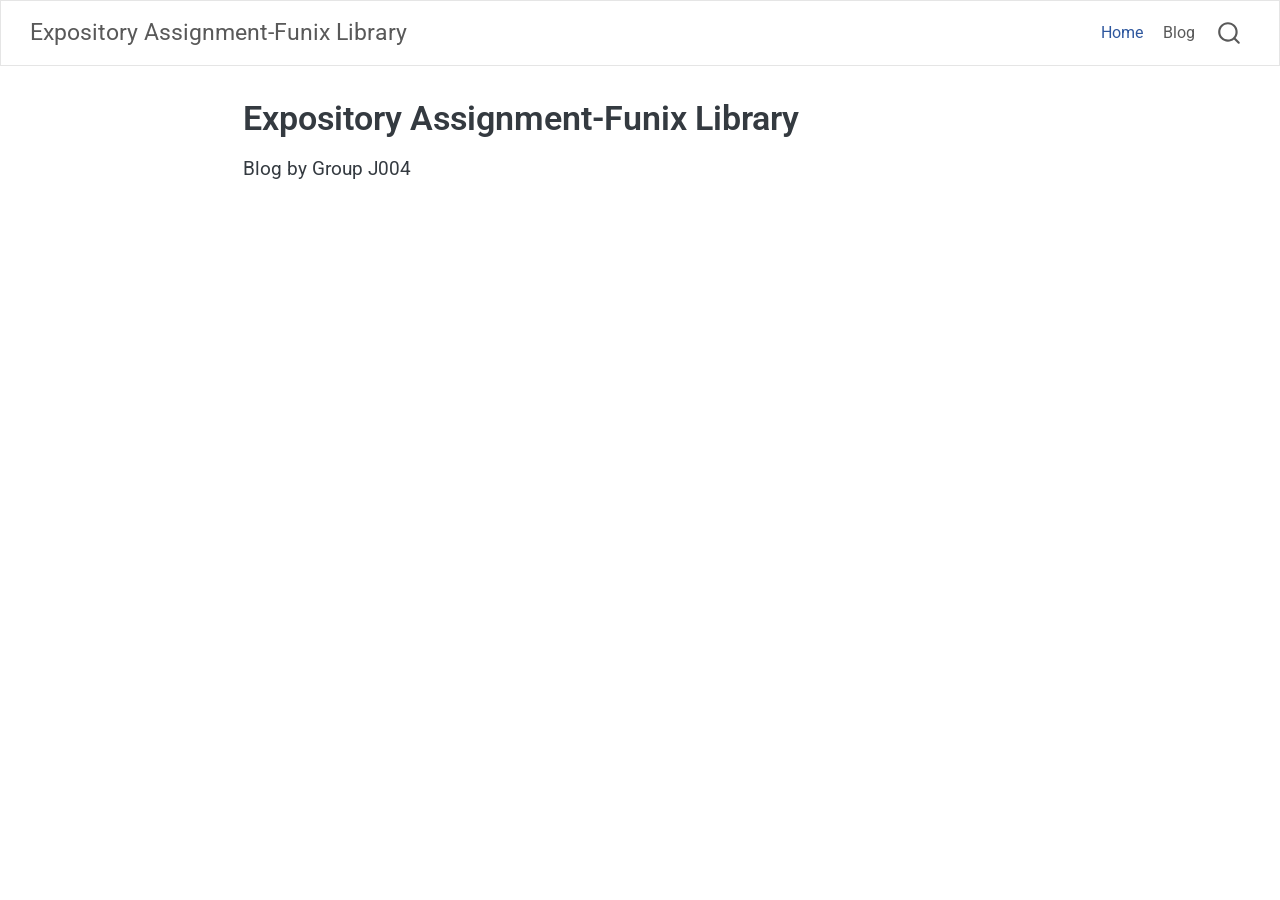
<file: index.html>
<!DOCTYPE html>
<html xmlns="http://www.w3.org/1999/xhtml" lang="en" xml:lang="en"><head>

<meta charset="utf-8">
<meta name="generator" content="quarto-1.6.42">

<meta name="viewport" content="width=device-width, initial-scale=1.0, user-scalable=yes">


<title>Expository Assignment-Funix Library</title>
<style>
code{white-space: pre-wrap;}
span.smallcaps{font-variant: small-caps;}
div.columns{display: flex; gap: min(4vw, 1.5em);}
div.column{flex: auto; overflow-x: auto;}
div.hanging-indent{margin-left: 1.5em; text-indent: -1.5em;}
ul.task-list{list-style: none;}
ul.task-list li input[type="checkbox"] {
  width: 0.8em;
  margin: 0 0.8em 0.2em -1em; /* quarto-specific, see https://github.com/quarto-dev/quarto-cli/issues/4556 */ 
  vertical-align: middle;
}
</style>


<script src="site_libs/quarto-nav/quarto-nav.js"></script>
<script src="site_libs/quarto-nav/headroom.min.js"></script>
<script src="site_libs/clipboard/clipboard.min.js"></script>
<script src="site_libs/quarto-search/autocomplete.umd.js"></script>
<script src="site_libs/quarto-search/fuse.min.js"></script>
<script src="site_libs/quarto-search/quarto-search.js"></script>
<meta name="quarto:offset" content="./">
<script src="site_libs/quarto-html/quarto.js"></script>
<script src="site_libs/quarto-html/popper.min.js"></script>
<script src="site_libs/quarto-html/tippy.umd.min.js"></script>
<script src="site_libs/quarto-html/anchor.min.js"></script>
<link href="site_libs/quarto-html/tippy.css" rel="stylesheet">
<link href="site_libs/quarto-html/quarto-syntax-highlighting-8e00f2f28a1266a720913de837032221.css" rel="stylesheet" id="quarto-text-highlighting-styles">
<script src="site_libs/bootstrap/bootstrap.min.js"></script>
<link href="site_libs/bootstrap/bootstrap-icons.css" rel="stylesheet">
<link href="site_libs/bootstrap/bootstrap-7cfa380d139a4d61a924487b0af32b39.min.css" rel="stylesheet" append-hash="true" id="quarto-bootstrap" data-mode="light">
<script id="quarto-search-options" type="application/json">{
  "location": "navbar",
  "copy-button": false,
  "collapse-after": 3,
  "panel-placement": "end",
  "type": "overlay",
  "limit": 50,
  "keyboard-shortcut": [
    "f",
    "/",
    "s"
  ],
  "show-item-context": false,
  "language": {
    "search-no-results-text": "No results",
    "search-matching-documents-text": "matching documents",
    "search-copy-link-title": "Copy link to search",
    "search-hide-matches-text": "Hide additional matches",
    "search-more-match-text": "more match in this document",
    "search-more-matches-text": "more matches in this document",
    "search-clear-button-title": "Clear",
    "search-text-placeholder": "",
    "search-detached-cancel-button-title": "Cancel",
    "search-submit-button-title": "Submit",
    "search-label": "Search"
  }
}</script>


</head>

<body class="nav-fixed fullcontent">

<div id="quarto-search-results"></div>
  <header id="quarto-header" class="headroom fixed-top">
    <nav class="navbar navbar-expand-lg " data-bs-theme="dark">
      <div class="navbar-container container-fluid">
      <div class="navbar-brand-container mx-auto">
    <a class="navbar-brand" href="./index.html">
    <span class="navbar-title">Expository Assignment-Funix Library</span>
    </a>
  </div>
            <div id="quarto-search" class="" title="Search"></div>
          <button class="navbar-toggler" type="button" data-bs-toggle="collapse" data-bs-target="#navbarCollapse" aria-controls="navbarCollapse" role="menu" aria-expanded="false" aria-label="Toggle navigation" onclick="if (window.quartoToggleHeadroom) { window.quartoToggleHeadroom(); }">
  <span class="navbar-toggler-icon"></span>
</button>
          <div class="collapse navbar-collapse" id="navbarCollapse">
            <ul class="navbar-nav navbar-nav-scroll ms-auto">
  <li class="nav-item">
    <a class="nav-link active" href="./index.html" aria-current="page"> 
<span class="menu-text">Home</span></a>
  </li>  
  <li class="nav-item">
    <a class="nav-link" href="./blog.html"> 
<span class="menu-text">Blog</span></a>
  </li>  
</ul>
          </div> <!-- /navcollapse -->
            <div class="quarto-navbar-tools">
</div>
      </div> <!-- /container-fluid -->
    </nav>
</header>
<!-- content -->
<div id="quarto-content" class="quarto-container page-columns page-rows-contents page-layout-article page-navbar">
<!-- sidebar -->
<!-- margin-sidebar -->
    
<!-- main -->
<main class="content" id="quarto-document-content">

<header id="title-block-header" class="quarto-title-block default">
<div class="quarto-title">
<h1 class="title">Expository Assignment-Funix Library</h1>
</div>



<div class="quarto-title-meta">

    
  
    
  </div>
  


</header>


<p>Blog by Group J004</p>



</main> <!-- /main -->
<script id="quarto-html-after-body" type="application/javascript">
window.document.addEventListener("DOMContentLoaded", function (event) {
  const toggleBodyColorMode = (bsSheetEl) => {
    const mode = bsSheetEl.getAttribute("data-mode");
    const bodyEl = window.document.querySelector("body");
    if (mode === "dark") {
      bodyEl.classList.add("quarto-dark");
      bodyEl.classList.remove("quarto-light");
    } else {
      bodyEl.classList.add("quarto-light");
      bodyEl.classList.remove("quarto-dark");
    }
  }
  const toggleBodyColorPrimary = () => {
    const bsSheetEl = window.document.querySelector("link#quarto-bootstrap");
    if (bsSheetEl) {
      toggleBodyColorMode(bsSheetEl);
    }
  }
  toggleBodyColorPrimary();  
  const icon = "";
  const anchorJS = new window.AnchorJS();
  anchorJS.options = {
    placement: 'right',
    icon: icon
  };
  anchorJS.add('.anchored');
  const isCodeAnnotation = (el) => {
    for (const clz of el.classList) {
      if (clz.startsWith('code-annotation-')) {                     
        return true;
      }
    }
    return false;
  }
  const onCopySuccess = function(e) {
    // button target
    const button = e.trigger;
    // don't keep focus
    button.blur();
    // flash "checked"
    button.classList.add('code-copy-button-checked');
    var currentTitle = button.getAttribute("title");
    button.setAttribute("title", "Copied!");
    let tooltip;
    if (window.bootstrap) {
      button.setAttribute("data-bs-toggle", "tooltip");
      button.setAttribute("data-bs-placement", "left");
      button.setAttribute("data-bs-title", "Copied!");
      tooltip = new bootstrap.Tooltip(button, 
        { trigger: "manual", 
          customClass: "code-copy-button-tooltip",
          offset: [0, -8]});
      tooltip.show();    
    }
    setTimeout(function() {
      if (tooltip) {
        tooltip.hide();
        button.removeAttribute("data-bs-title");
        button.removeAttribute("data-bs-toggle");
        button.removeAttribute("data-bs-placement");
      }
      button.setAttribute("title", currentTitle);
      button.classList.remove('code-copy-button-checked');
    }, 1000);
    // clear code selection
    e.clearSelection();
  }
  const getTextToCopy = function(trigger) {
      const codeEl = trigger.previousElementSibling.cloneNode(true);
      for (const childEl of codeEl.children) {
        if (isCodeAnnotation(childEl)) {
          childEl.remove();
        }
      }
      return codeEl.innerText;
  }
  const clipboard = new window.ClipboardJS('.code-copy-button:not([data-in-quarto-modal])', {
    text: getTextToCopy
  });
  clipboard.on('success', onCopySuccess);
  if (window.document.getElementById('quarto-embedded-source-code-modal')) {
    const clipboardModal = new window.ClipboardJS('.code-copy-button[data-in-quarto-modal]', {
      text: getTextToCopy,
      container: window.document.getElementById('quarto-embedded-source-code-modal')
    });
    clipboardModal.on('success', onCopySuccess);
  }
    var localhostRegex = new RegExp(/^(?:http|https):\/\/localhost\:?[0-9]*\//);
    var mailtoRegex = new RegExp(/^mailto:/);
      var filterRegex = new RegExp("https:\/\/Vansh-Laata\.github\.io\/PSDV_Assignment_4\/");
    var isInternal = (href) => {
        return filterRegex.test(href) || localhostRegex.test(href) || mailtoRegex.test(href);
    }
    // Inspect non-navigation links and adorn them if external
 	var links = window.document.querySelectorAll('a[href]:not(.nav-link):not(.navbar-brand):not(.toc-action):not(.sidebar-link):not(.sidebar-item-toggle):not(.pagination-link):not(.no-external):not([aria-hidden]):not(.dropdown-item):not(.quarto-navigation-tool):not(.about-link)');
    for (var i=0; i<links.length; i++) {
      const link = links[i];
      if (!isInternal(link.href)) {
        // undo the damage that might have been done by quarto-nav.js in the case of
        // links that we want to consider external
        if (link.dataset.originalHref !== undefined) {
          link.href = link.dataset.originalHref;
        }
      }
    }
  function tippyHover(el, contentFn, onTriggerFn, onUntriggerFn) {
    const config = {
      allowHTML: true,
      maxWidth: 500,
      delay: 100,
      arrow: false,
      appendTo: function(el) {
          return el.parentElement;
      },
      interactive: true,
      interactiveBorder: 10,
      theme: 'quarto',
      placement: 'bottom-start',
    };
    if (contentFn) {
      config.content = contentFn;
    }
    if (onTriggerFn) {
      config.onTrigger = onTriggerFn;
    }
    if (onUntriggerFn) {
      config.onUntrigger = onUntriggerFn;
    }
    window.tippy(el, config); 
  }
  const noterefs = window.document.querySelectorAll('a[role="doc-noteref"]');
  for (var i=0; i<noterefs.length; i++) {
    const ref = noterefs[i];
    tippyHover(ref, function() {
      // use id or data attribute instead here
      let href = ref.getAttribute('data-footnote-href') || ref.getAttribute('href');
      try { href = new URL(href).hash; } catch {}
      const id = href.replace(/^#\/?/, "");
      const note = window.document.getElementById(id);
      if (note) {
        return note.innerHTML;
      } else {
        return "";
      }
    });
  }
  const xrefs = window.document.querySelectorAll('a.quarto-xref');
  const processXRef = (id, note) => {
    // Strip column container classes
    const stripColumnClz = (el) => {
      el.classList.remove("page-full", "page-columns");
      if (el.children) {
        for (const child of el.children) {
          stripColumnClz(child);
        }
      }
    }
    stripColumnClz(note)
    if (id === null || id.startsWith('sec-')) {
      // Special case sections, only their first couple elements
      const container = document.createElement("div");
      if (note.children && note.children.length > 2) {
        container.appendChild(note.children[0].cloneNode(true));
        for (let i = 1; i < note.children.length; i++) {
          const child = note.children[i];
          if (child.tagName === "P" && child.innerText === "") {
            continue;
          } else {
            container.appendChild(child.cloneNode(true));
            break;
          }
        }
        if (window.Quarto?.typesetMath) {
          window.Quarto.typesetMath(container);
        }
        return container.innerHTML
      } else {
        if (window.Quarto?.typesetMath) {
          window.Quarto.typesetMath(note);
        }
        return note.innerHTML;
      }
    } else {
      // Remove any anchor links if they are present
      const anchorLink = note.querySelector('a.anchorjs-link');
      if (anchorLink) {
        anchorLink.remove();
      }
      if (window.Quarto?.typesetMath) {
        window.Quarto.typesetMath(note);
      }
      if (note.classList.contains("callout")) {
        return note.outerHTML;
      } else {
        return note.innerHTML;
      }
    }
  }
  for (var i=0; i<xrefs.length; i++) {
    const xref = xrefs[i];
    tippyHover(xref, undefined, function(instance) {
      instance.disable();
      let url = xref.getAttribute('href');
      let hash = undefined; 
      if (url.startsWith('#')) {
        hash = url;
      } else {
        try { hash = new URL(url).hash; } catch {}
      }
      if (hash) {
        const id = hash.replace(/^#\/?/, "");
        const note = window.document.getElementById(id);
        if (note !== null) {
          try {
            const html = processXRef(id, note.cloneNode(true));
            instance.setContent(html);
          } finally {
            instance.enable();
            instance.show();
          }
        } else {
          // See if we can fetch this
          fetch(url.split('#')[0])
          .then(res => res.text())
          .then(html => {
            const parser = new DOMParser();
            const htmlDoc = parser.parseFromString(html, "text/html");
            const note = htmlDoc.getElementById(id);
            if (note !== null) {
              const html = processXRef(id, note);
              instance.setContent(html);
            } 
          }).finally(() => {
            instance.enable();
            instance.show();
          });
        }
      } else {
        // See if we can fetch a full url (with no hash to target)
        // This is a special case and we should probably do some content thinning / targeting
        fetch(url)
        .then(res => res.text())
        .then(html => {
          const parser = new DOMParser();
          const htmlDoc = parser.parseFromString(html, "text/html");
          const note = htmlDoc.querySelector('main.content');
          if (note !== null) {
            // This should only happen for chapter cross references
            // (since there is no id in the URL)
            // remove the first header
            if (note.children.length > 0 && note.children[0].tagName === "HEADER") {
              note.children[0].remove();
            }
            const html = processXRef(null, note);
            instance.setContent(html);
          } 
        }).finally(() => {
          instance.enable();
          instance.show();
        });
      }
    }, function(instance) {
    });
  }
      let selectedAnnoteEl;
      const selectorForAnnotation = ( cell, annotation) => {
        let cellAttr = 'data-code-cell="' + cell + '"';
        let lineAttr = 'data-code-annotation="' +  annotation + '"';
        const selector = 'span[' + cellAttr + '][' + lineAttr + ']';
        return selector;
      }
      const selectCodeLines = (annoteEl) => {
        const doc = window.document;
        const targetCell = annoteEl.getAttribute("data-target-cell");
        const targetAnnotation = annoteEl.getAttribute("data-target-annotation");
        const annoteSpan = window.document.querySelector(selectorForAnnotation(targetCell, targetAnnotation));
        const lines = annoteSpan.getAttribute("data-code-lines").split(",");
        const lineIds = lines.map((line) => {
          return targetCell + "-" + line;
        })
        let top = null;
        let height = null;
        let parent = null;
        if (lineIds.length > 0) {
            //compute the position of the single el (top and bottom and make a div)
            const el = window.document.getElementById(lineIds[0]);
            top = el.offsetTop;
            height = el.offsetHeight;
            parent = el.parentElement.parentElement;
          if (lineIds.length > 1) {
            const lastEl = window.document.getElementById(lineIds[lineIds.length - 1]);
            const bottom = lastEl.offsetTop + lastEl.offsetHeight;
            height = bottom - top;
          }
          if (top !== null && height !== null && parent !== null) {
            // cook up a div (if necessary) and position it 
            let div = window.document.getElementById("code-annotation-line-highlight");
            if (div === null) {
              div = window.document.createElement("div");
              div.setAttribute("id", "code-annotation-line-highlight");
              div.style.position = 'absolute';
              parent.appendChild(div);
            }
            div.style.top = top - 2 + "px";
            div.style.height = height + 4 + "px";
            div.style.left = 0;
            let gutterDiv = window.document.getElementById("code-annotation-line-highlight-gutter");
            if (gutterDiv === null) {
              gutterDiv = window.document.createElement("div");
              gutterDiv.setAttribute("id", "code-annotation-line-highlight-gutter");
              gutterDiv.style.position = 'absolute';
              const codeCell = window.document.getElementById(targetCell);
              const gutter = codeCell.querySelector('.code-annotation-gutter');
              gutter.appendChild(gutterDiv);
            }
            gutterDiv.style.top = top - 2 + "px";
            gutterDiv.style.height = height + 4 + "px";
          }
          selectedAnnoteEl = annoteEl;
        }
      };
      const unselectCodeLines = () => {
        const elementsIds = ["code-annotation-line-highlight", "code-annotation-line-highlight-gutter"];
        elementsIds.forEach((elId) => {
          const div = window.document.getElementById(elId);
          if (div) {
            div.remove();
          }
        });
        selectedAnnoteEl = undefined;
      };
        // Handle positioning of the toggle
    window.addEventListener(
      "resize",
      throttle(() => {
        elRect = undefined;
        if (selectedAnnoteEl) {
          selectCodeLines(selectedAnnoteEl);
        }
      }, 10)
    );
    function throttle(fn, ms) {
    let throttle = false;
    let timer;
      return (...args) => {
        if(!throttle) { // first call gets through
            fn.apply(this, args);
            throttle = true;
        } else { // all the others get throttled
            if(timer) clearTimeout(timer); // cancel #2
            timer = setTimeout(() => {
              fn.apply(this, args);
              timer = throttle = false;
            }, ms);
        }
      };
    }
      // Attach click handler to the DT
      const annoteDls = window.document.querySelectorAll('dt[data-target-cell]');
      for (const annoteDlNode of annoteDls) {
        annoteDlNode.addEventListener('click', (event) => {
          const clickedEl = event.target;
          if (clickedEl !== selectedAnnoteEl) {
            unselectCodeLines();
            const activeEl = window.document.querySelector('dt[data-target-cell].code-annotation-active');
            if (activeEl) {
              activeEl.classList.remove('code-annotation-active');
            }
            selectCodeLines(clickedEl);
            clickedEl.classList.add('code-annotation-active');
          } else {
            // Unselect the line
            unselectCodeLines();
            clickedEl.classList.remove('code-annotation-active');
          }
        });
      }
  const findCites = (el) => {
    const parentEl = el.parentElement;
    if (parentEl) {
      const cites = parentEl.dataset.cites;
      if (cites) {
        return {
          el,
          cites: cites.split(' ')
        };
      } else {
        return findCites(el.parentElement)
      }
    } else {
      return undefined;
    }
  };
  var bibliorefs = window.document.querySelectorAll('a[role="doc-biblioref"]');
  for (var i=0; i<bibliorefs.length; i++) {
    const ref = bibliorefs[i];
    const citeInfo = findCites(ref);
    if (citeInfo) {
      tippyHover(citeInfo.el, function() {
        var popup = window.document.createElement('div');
        citeInfo.cites.forEach(function(cite) {
          var citeDiv = window.document.createElement('div');
          citeDiv.classList.add('hanging-indent');
          citeDiv.classList.add('csl-entry');
          var biblioDiv = window.document.getElementById('ref-' + cite);
          if (biblioDiv) {
            citeDiv.innerHTML = biblioDiv.innerHTML;
          }
          popup.appendChild(citeDiv);
        });
        return popup.innerHTML;
      });
    }
  }
});
</script>
</div> <!-- /content -->




</body></html>
</file>
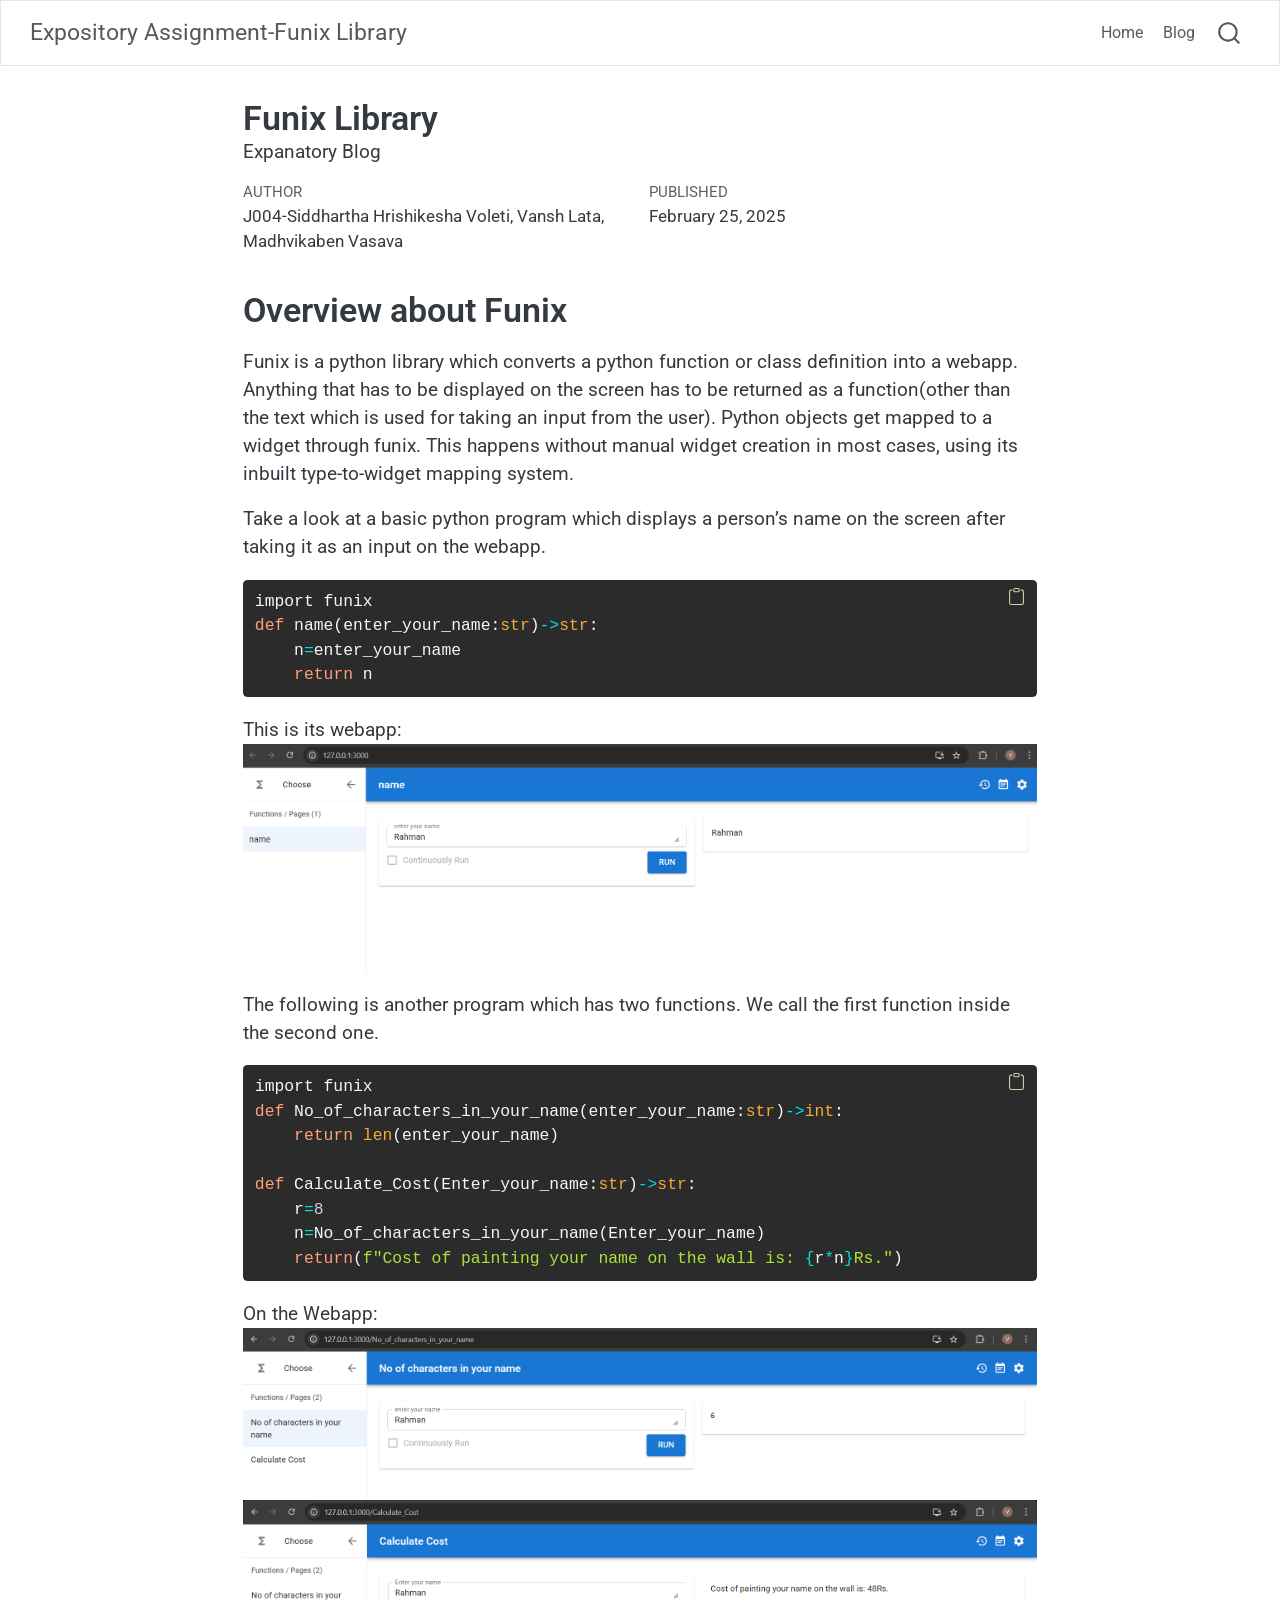
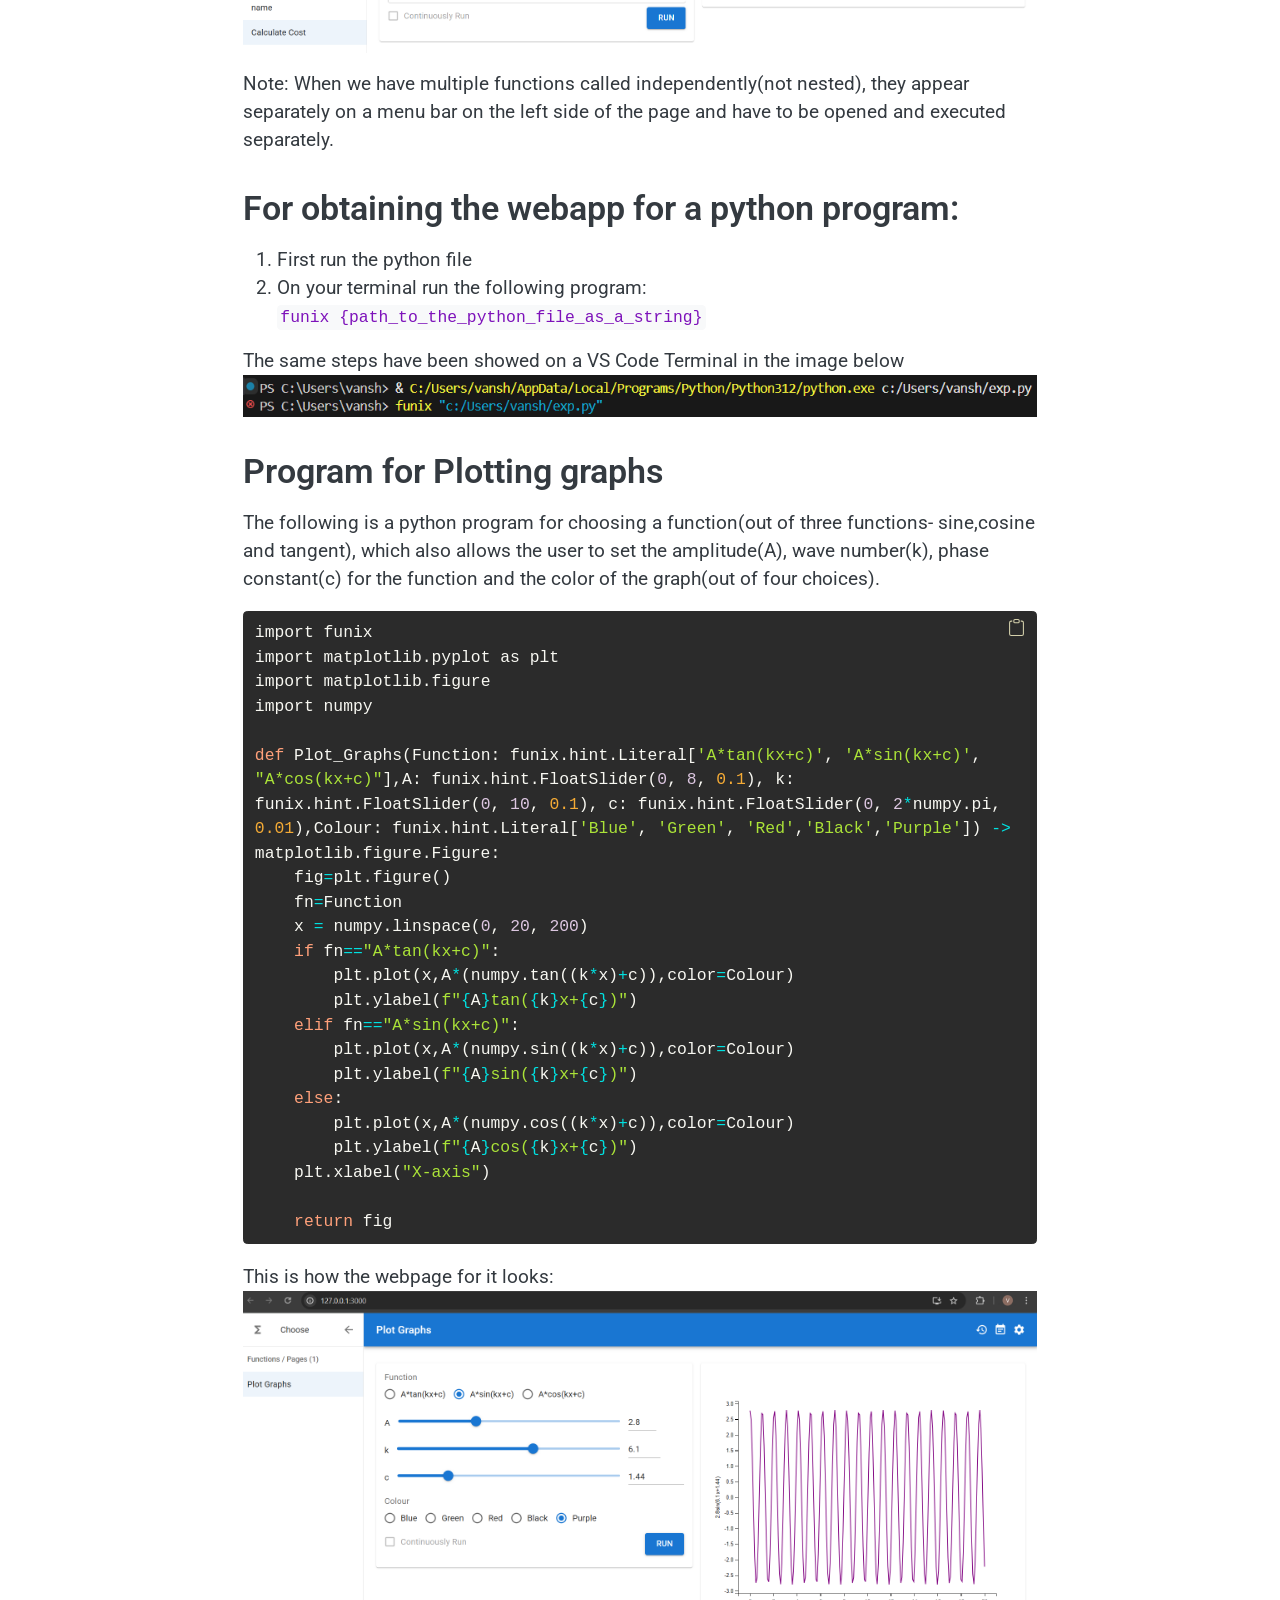
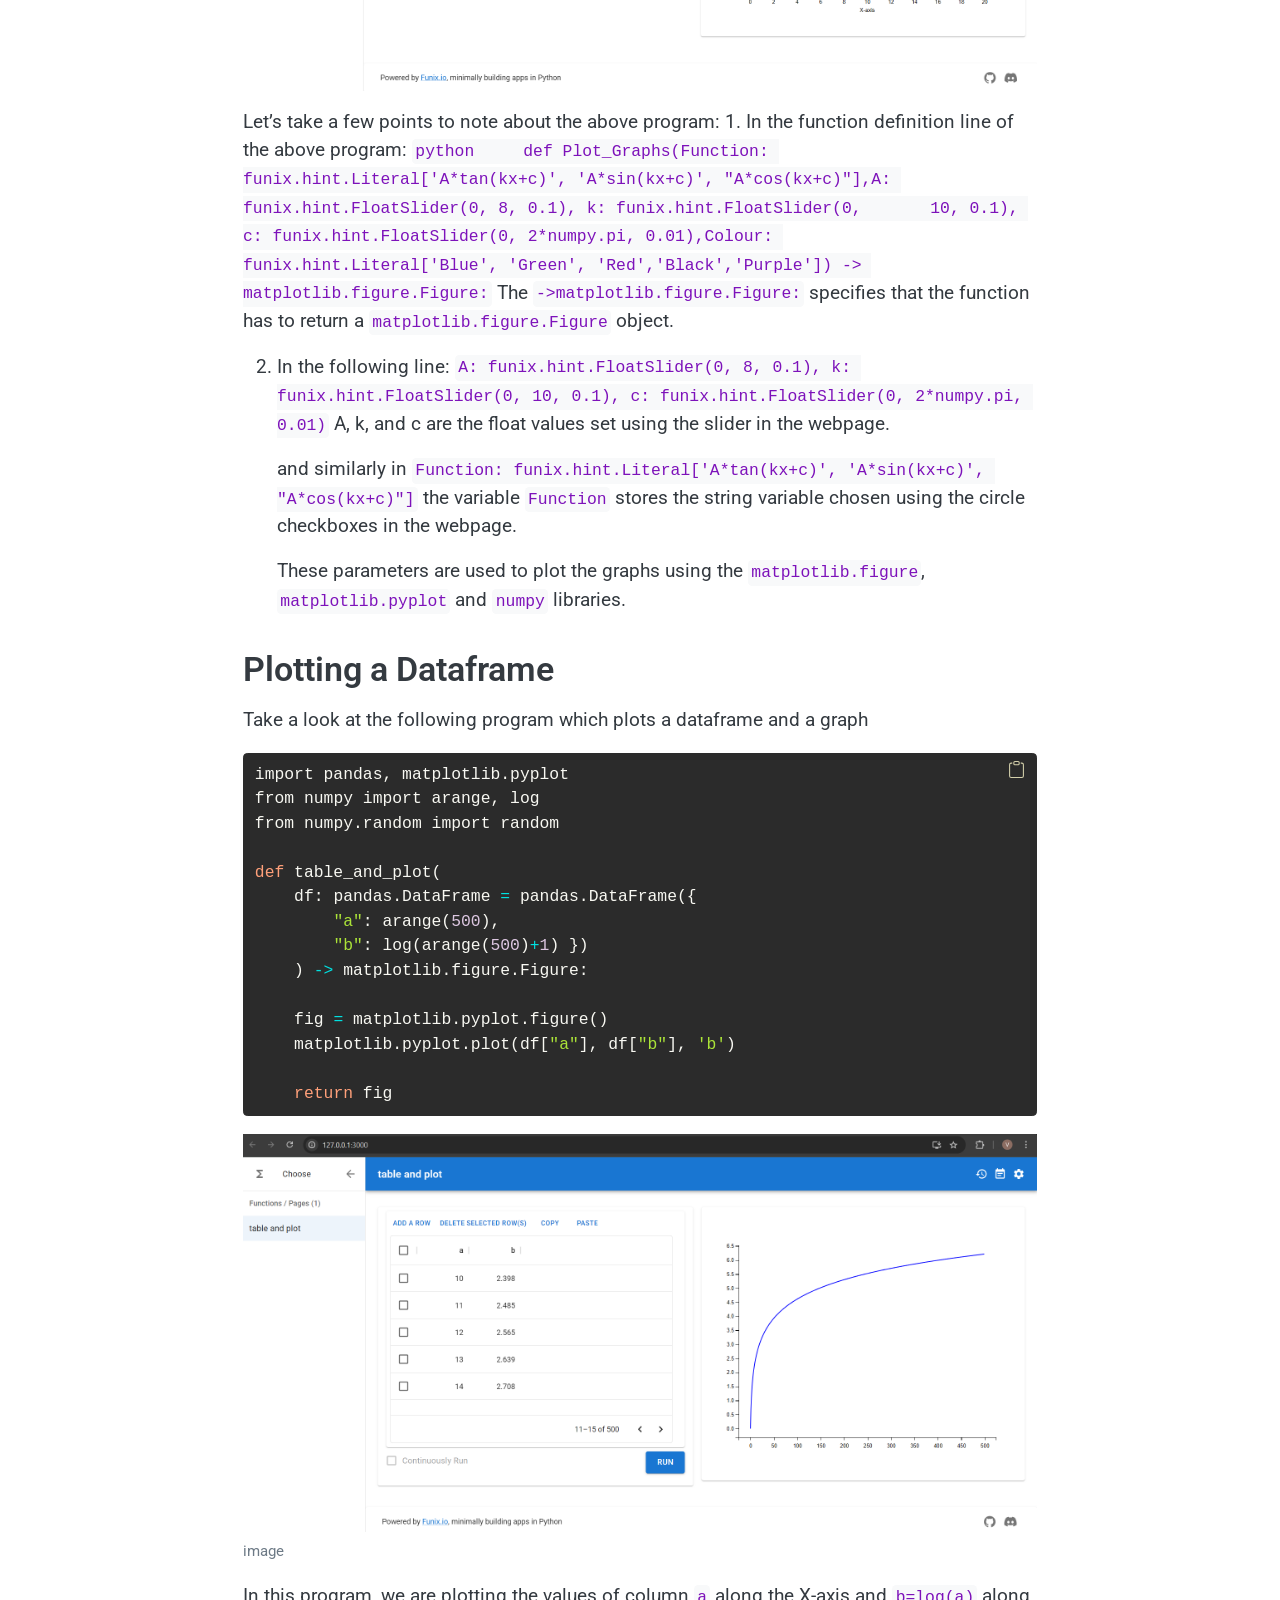
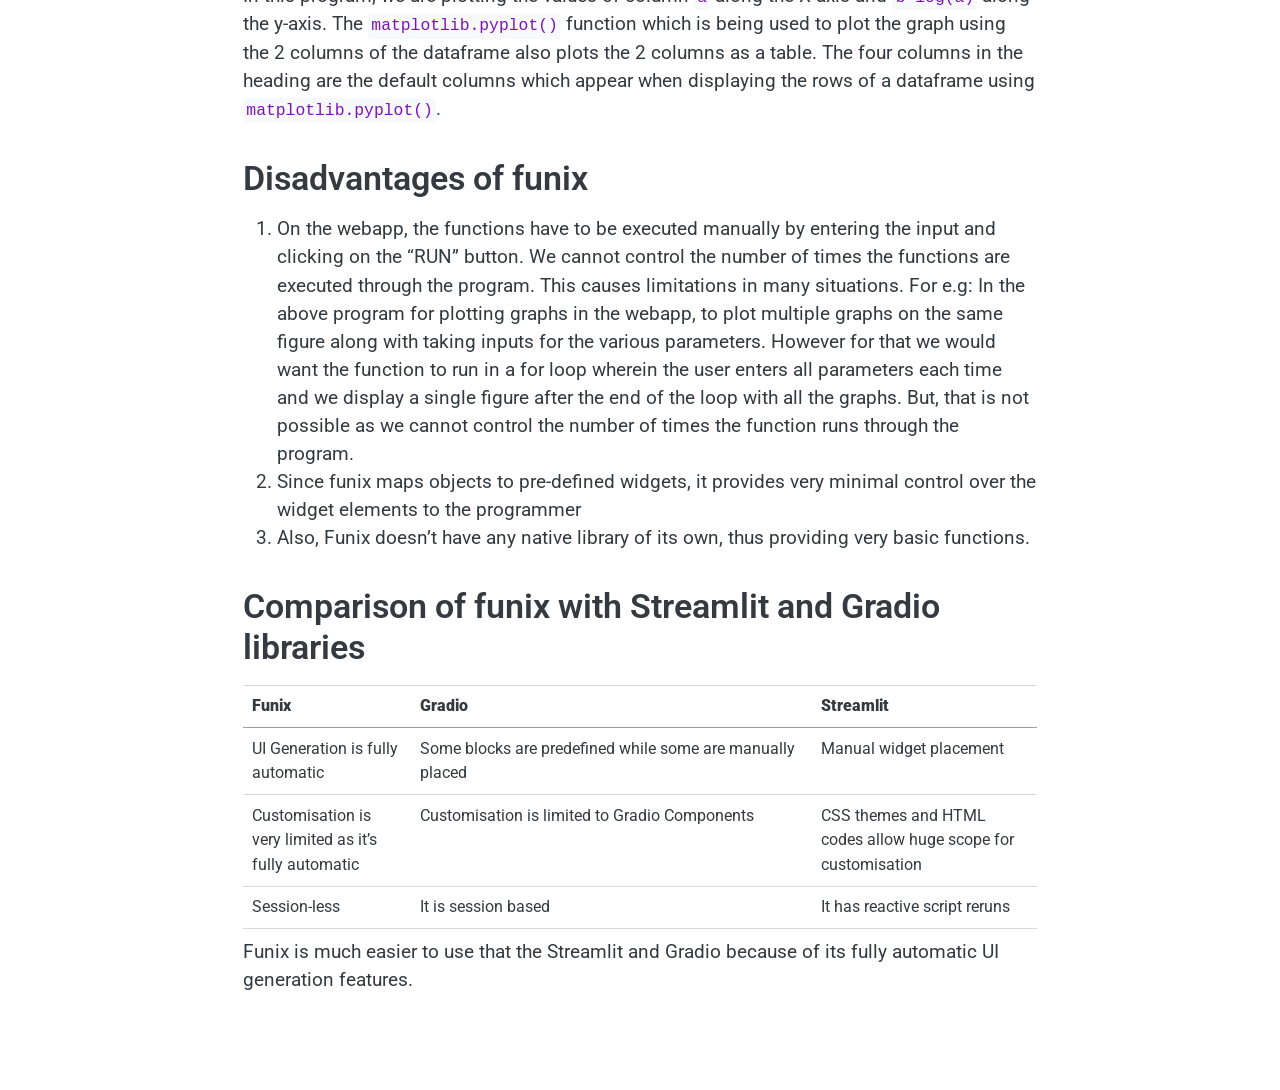
<file: posts/welcome.html>
<!DOCTYPE html>
<html xmlns="http://www.w3.org/1999/xhtml" lang="en" xml:lang="en"><head>

<meta charset="utf-8">
<meta name="generator" content="quarto-1.6.42">

<meta name="viewport" content="width=device-width, initial-scale=1.0, user-scalable=yes">

<meta name="dcterms.date" content="2025-02-25">
<meta name="description" content="Expanatory Blog">

<title>Funix Library – Expository Assignment-Funix Library</title>
<style>
code{white-space: pre-wrap;}
span.smallcaps{font-variant: small-caps;}
div.columns{display: flex; gap: min(4vw, 1.5em);}
div.column{flex: auto; overflow-x: auto;}
div.hanging-indent{margin-left: 1.5em; text-indent: -1.5em;}
ul.task-list{list-style: none;}
ul.task-list li input[type="checkbox"] {
  width: 0.8em;
  margin: 0 0.8em 0.2em -1em; /* quarto-specific, see https://github.com/quarto-dev/quarto-cli/issues/4556 */ 
  vertical-align: middle;
}
/* CSS for syntax highlighting */
pre > code.sourceCode { white-space: pre; position: relative; }
pre > code.sourceCode > span { line-height: 1.25; }
pre > code.sourceCode > span:empty { height: 1.2em; }
.sourceCode { overflow: visible; }
code.sourceCode > span { color: inherit; text-decoration: inherit; }
div.sourceCode { margin: 1em 0; }
pre.sourceCode { margin: 0; }
@media screen {
div.sourceCode { overflow: auto; }
}
@media print {
pre > code.sourceCode { white-space: pre-wrap; }
pre > code.sourceCode > span { display: inline-block; text-indent: -5em; padding-left: 5em; }
}
pre.numberSource code
  { counter-reset: source-line 0; }
pre.numberSource code > span
  { position: relative; left: -4em; counter-increment: source-line; }
pre.numberSource code > span > a:first-child::before
  { content: counter(source-line);
    position: relative; left: -1em; text-align: right; vertical-align: baseline;
    border: none; display: inline-block;
    -webkit-touch-callout: none; -webkit-user-select: none;
    -khtml-user-select: none; -moz-user-select: none;
    -ms-user-select: none; user-select: none;
    padding: 0 4px; width: 4em;
  }
pre.numberSource { margin-left: 3em;  padding-left: 4px; }
div.sourceCode
  {   }
@media screen {
pre > code.sourceCode > span > a:first-child::before { text-decoration: underline; }
}
</style>


<script src="../site_libs/quarto-nav/quarto-nav.js"></script>
<script src="../site_libs/quarto-nav/headroom.min.js"></script>
<script src="../site_libs/clipboard/clipboard.min.js"></script>
<script src="../site_libs/quarto-search/autocomplete.umd.js"></script>
<script src="../site_libs/quarto-search/fuse.min.js"></script>
<script src="../site_libs/quarto-search/quarto-search.js"></script>
<meta name="quarto:offset" content="../">
<script src="../site_libs/quarto-html/quarto.js"></script>
<script src="../site_libs/quarto-html/popper.min.js"></script>
<script src="../site_libs/quarto-html/tippy.umd.min.js"></script>
<script src="../site_libs/quarto-html/anchor.min.js"></script>
<link href="../site_libs/quarto-html/tippy.css" rel="stylesheet">
<link href="../site_libs/quarto-html/quarto-syntax-highlighting-8e00f2f28a1266a720913de837032221.css" rel="stylesheet" id="quarto-text-highlighting-styles">
<script src="../site_libs/bootstrap/bootstrap.min.js"></script>
<link href="../site_libs/bootstrap/bootstrap-icons.css" rel="stylesheet">
<link href="../site_libs/bootstrap/bootstrap-7cfa380d139a4d61a924487b0af32b39.min.css" rel="stylesheet" append-hash="true" id="quarto-bootstrap" data-mode="light">
<script id="quarto-search-options" type="application/json">{
  "location": "navbar",
  "copy-button": false,
  "collapse-after": 3,
  "panel-placement": "end",
  "type": "overlay",
  "limit": 50,
  "keyboard-shortcut": [
    "f",
    "/",
    "s"
  ],
  "show-item-context": false,
  "language": {
    "search-no-results-text": "No results",
    "search-matching-documents-text": "matching documents",
    "search-copy-link-title": "Copy link to search",
    "search-hide-matches-text": "Hide additional matches",
    "search-more-match-text": "more match in this document",
    "search-more-matches-text": "more matches in this document",
    "search-clear-button-title": "Clear",
    "search-text-placeholder": "",
    "search-detached-cancel-button-title": "Cancel",
    "search-submit-button-title": "Submit",
    "search-label": "Search"
  }
}</script>


</head>

<body class="nav-fixed fullcontent">

<div id="quarto-search-results"></div>
  <header id="quarto-header" class="headroom fixed-top">
    <nav class="navbar navbar-expand-lg " data-bs-theme="dark">
      <div class="navbar-container container-fluid">
      <div class="navbar-brand-container mx-auto">
    <a class="navbar-brand" href="../index.html">
    <span class="navbar-title">Expository Assignment-Funix Library</span>
    </a>
  </div>
            <div id="quarto-search" class="" title="Search"></div>
          <button class="navbar-toggler" type="button" data-bs-toggle="collapse" data-bs-target="#navbarCollapse" aria-controls="navbarCollapse" role="menu" aria-expanded="false" aria-label="Toggle navigation" onclick="if (window.quartoToggleHeadroom) { window.quartoToggleHeadroom(); }">
  <span class="navbar-toggler-icon"></span>
</button>
          <div class="collapse navbar-collapse" id="navbarCollapse">
            <ul class="navbar-nav navbar-nav-scroll ms-auto">
  <li class="nav-item">
    <a class="nav-link" href="../index.html"> 
<span class="menu-text">Home</span></a>
  </li>  
  <li class="nav-item">
    <a class="nav-link" href="../blog.html"> 
<span class="menu-text">Blog</span></a>
  </li>  
</ul>
          </div> <!-- /navcollapse -->
            <div class="quarto-navbar-tools">
</div>
      </div> <!-- /container-fluid -->
    </nav>
</header>
<!-- content -->
<div id="quarto-content" class="quarto-container page-columns page-rows-contents page-layout-article page-navbar">
<!-- sidebar -->
<!-- margin-sidebar -->
    
<!-- main -->
<main class="content" id="quarto-document-content">

<header id="title-block-header" class="quarto-title-block default">
<div class="quarto-title">
<h1 class="title">Funix Library</h1>
</div>

<div>
  <div class="description">
    Expanatory Blog
  </div>
</div>


<div class="quarto-title-meta">

    <div>
    <div class="quarto-title-meta-heading">Author</div>
    <div class="quarto-title-meta-contents">
             <p>J004-Siddhartha Hrishikesha Voleti, Vansh Lata, Madhvikaben Vasava </p>
          </div>
  </div>
    
    <div>
    <div class="quarto-title-meta-heading">Published</div>
    <div class="quarto-title-meta-contents">
      <p class="date">February 25, 2025</p>
    </div>
  </div>
  
    
  </div>
  


</header>


<section id="overview-about-funix" class="level1">
<h1>Overview about Funix</h1>
<p>Funix is a python library which converts a python function or class definition into a webapp. Anything that has to be displayed on the screen has to be returned as a function(other than the text which is used for taking an input from the user). Python objects get mapped to a widget through funix. This happens without manual widget creation in most cases, using its inbuilt type-to-widget mapping system.</p>
<p>Take a look at a basic python program which displays a person’s name on the screen after taking it as an input on the webapp.</p>
<div class="sourceCode" id="cb1"><pre class="sourceCode python code-with-copy"><code class="sourceCode python"><span id="cb1-1"><a href="#cb1-1" aria-hidden="true" tabindex="-1"></a><span class="im">import</span> funix</span>
<span id="cb1-2"><a href="#cb1-2" aria-hidden="true" tabindex="-1"></a><span class="kw">def</span> name(enter_your_name:<span class="bu">str</span>)<span class="op">-&gt;</span><span class="bu">str</span>:</span>
<span id="cb1-3"><a href="#cb1-3" aria-hidden="true" tabindex="-1"></a>    n<span class="op">=</span>enter_your_name</span>
<span id="cb1-4"><a href="#cb1-4" aria-hidden="true" tabindex="-1"></a>    <span class="cf">return</span> n</span></code><button title="Copy to Clipboard" class="code-copy-button"><i class="bi"></i></button></pre></div>
<p>This is its webapp: <img src="one.png" class="img-fluid" alt="image"></p>
<p>The following is another program which has two functions. We call the first function inside the second one.</p>
<div class="sourceCode" id="cb2"><pre class="sourceCode python code-with-copy"><code class="sourceCode python"><span id="cb2-1"><a href="#cb2-1" aria-hidden="true" tabindex="-1"></a><span class="im">import</span> funix</span>
<span id="cb2-2"><a href="#cb2-2" aria-hidden="true" tabindex="-1"></a><span class="kw">def</span> No_of_characters_in_your_name(enter_your_name:<span class="bu">str</span>)<span class="op">-&gt;</span><span class="bu">int</span>:</span>
<span id="cb2-3"><a href="#cb2-3" aria-hidden="true" tabindex="-1"></a>    <span class="cf">return</span> <span class="bu">len</span>(enter_your_name)</span>
<span id="cb2-4"><a href="#cb2-4" aria-hidden="true" tabindex="-1"></a></span>
<span id="cb2-5"><a href="#cb2-5" aria-hidden="true" tabindex="-1"></a><span class="kw">def</span> Calculate_Cost(Enter_your_name:<span class="bu">str</span>)<span class="op">-&gt;</span><span class="bu">str</span>:</span>
<span id="cb2-6"><a href="#cb2-6" aria-hidden="true" tabindex="-1"></a>    r<span class="op">=</span><span class="dv">8</span></span>
<span id="cb2-7"><a href="#cb2-7" aria-hidden="true" tabindex="-1"></a>    n<span class="op">=</span>No_of_characters_in_your_name(Enter_your_name)</span>
<span id="cb2-8"><a href="#cb2-8" aria-hidden="true" tabindex="-1"></a>    <span class="cf">return</span>(<span class="ss">f"Cost of painting your name on the wall is: </span><span class="sc">{</span>r<span class="op">*</span>n<span class="sc">}</span><span class="ss">Rs."</span>)</span></code><button title="Copy to Clipboard" class="code-copy-button"><i class="bi"></i></button></pre></div>
<p>On the Webapp: <img src="two.png" class="img-fluid" alt="image"> <img src="three.png" class="img-fluid" alt="image"></p>
<p>Note: When we have multiple functions called independently(not nested), they appear separately on a menu bar on the left side of the page and have to be opened and executed separately.</p>
</section>
<section id="for-obtaining-the-webapp-for-a-python-program" class="level1">
<h1>For obtaining the webapp for a python program:</h1>
<ol type="1">
<li>First run the python file</li>
<li>On your terminal run the following program: <code>funix {path_to_the_python_file_as_a_string}</code></li>
</ol>
<p>The same steps have been showed on a VS Code Terminal in the image below <img src="extra.png" class="img-fluid" alt="image"></p>
</section>
<section id="program-for-plotting-graphs" class="level1">
<h1>Program for Plotting graphs</h1>
<p>The following is a python program for choosing a function(out of three functions- sine,cosine and tangent), which also allows the user to set the amplitude(A), wave number(k), phase constant(c) for the function and the color of the graph(out of four choices).</p>
<div class="sourceCode" id="cb3"><pre class="sourceCode python code-with-copy"><code class="sourceCode python"><span id="cb3-1"><a href="#cb3-1" aria-hidden="true" tabindex="-1"></a><span class="im">import</span> funix</span>
<span id="cb3-2"><a href="#cb3-2" aria-hidden="true" tabindex="-1"></a><span class="im">import</span> matplotlib.pyplot <span class="im">as</span> plt</span>
<span id="cb3-3"><a href="#cb3-3" aria-hidden="true" tabindex="-1"></a><span class="im">import</span> matplotlib.figure</span>
<span id="cb3-4"><a href="#cb3-4" aria-hidden="true" tabindex="-1"></a><span class="im">import</span> numpy</span>
<span id="cb3-5"><a href="#cb3-5" aria-hidden="true" tabindex="-1"></a></span>
<span id="cb3-6"><a href="#cb3-6" aria-hidden="true" tabindex="-1"></a><span class="kw">def</span> Plot_Graphs(Function: funix.hint.Literal[<span class="st">'A*tan(kx+c)'</span>, <span class="st">'A*sin(kx+c)'</span>, <span class="st">"A*cos(kx+c)"</span>],A: funix.hint.FloatSlider(<span class="dv">0</span>, <span class="dv">8</span>, <span class="fl">0.1</span>), k: funix.hint.FloatSlider(<span class="dv">0</span>, <span class="dv">10</span>, <span class="fl">0.1</span>), c: funix.hint.FloatSlider(<span class="dv">0</span>, <span class="dv">2</span><span class="op">*</span>numpy.pi, <span class="fl">0.01</span>),Colour: funix.hint.Literal[<span class="st">'Blue'</span>, <span class="st">'Green'</span>, <span class="st">'Red'</span>,<span class="st">'Black'</span>,<span class="st">'Purple'</span>]) <span class="op">-&gt;</span> matplotlib.figure.Figure:</span>
<span id="cb3-7"><a href="#cb3-7" aria-hidden="true" tabindex="-1"></a>    fig<span class="op">=</span>plt.figure()</span>
<span id="cb3-8"><a href="#cb3-8" aria-hidden="true" tabindex="-1"></a>    fn<span class="op">=</span>Function</span>
<span id="cb3-9"><a href="#cb3-9" aria-hidden="true" tabindex="-1"></a>    x <span class="op">=</span> numpy.linspace(<span class="dv">0</span>, <span class="dv">20</span>, <span class="dv">200</span>)</span>
<span id="cb3-10"><a href="#cb3-10" aria-hidden="true" tabindex="-1"></a>    <span class="cf">if</span> fn<span class="op">==</span><span class="st">"A*tan(kx+c)"</span>:</span>
<span id="cb3-11"><a href="#cb3-11" aria-hidden="true" tabindex="-1"></a>        plt.plot(x,A<span class="op">*</span>(numpy.tan((k<span class="op">*</span>x)<span class="op">+</span>c)),color<span class="op">=</span>Colour)</span>
<span id="cb3-12"><a href="#cb3-12" aria-hidden="true" tabindex="-1"></a>        plt.ylabel(<span class="ss">f"</span><span class="sc">{</span>A<span class="sc">}</span><span class="ss">tan(</span><span class="sc">{</span>k<span class="sc">}</span><span class="ss">x+</span><span class="sc">{</span>c<span class="sc">}</span><span class="ss">)"</span>)</span>
<span id="cb3-13"><a href="#cb3-13" aria-hidden="true" tabindex="-1"></a>    <span class="cf">elif</span> fn<span class="op">==</span><span class="st">"A*sin(kx+c)"</span>:</span>
<span id="cb3-14"><a href="#cb3-14" aria-hidden="true" tabindex="-1"></a>        plt.plot(x,A<span class="op">*</span>(numpy.sin((k<span class="op">*</span>x)<span class="op">+</span>c)),color<span class="op">=</span>Colour)</span>
<span id="cb3-15"><a href="#cb3-15" aria-hidden="true" tabindex="-1"></a>        plt.ylabel(<span class="ss">f"</span><span class="sc">{</span>A<span class="sc">}</span><span class="ss">sin(</span><span class="sc">{</span>k<span class="sc">}</span><span class="ss">x+</span><span class="sc">{</span>c<span class="sc">}</span><span class="ss">)"</span>)</span>
<span id="cb3-16"><a href="#cb3-16" aria-hidden="true" tabindex="-1"></a>    <span class="cf">else</span>:</span>
<span id="cb3-17"><a href="#cb3-17" aria-hidden="true" tabindex="-1"></a>        plt.plot(x,A<span class="op">*</span>(numpy.cos((k<span class="op">*</span>x)<span class="op">+</span>c)),color<span class="op">=</span>Colour)</span>
<span id="cb3-18"><a href="#cb3-18" aria-hidden="true" tabindex="-1"></a>        plt.ylabel(<span class="ss">f"</span><span class="sc">{</span>A<span class="sc">}</span><span class="ss">cos(</span><span class="sc">{</span>k<span class="sc">}</span><span class="ss">x+</span><span class="sc">{</span>c<span class="sc">}</span><span class="ss">)"</span>)</span>
<span id="cb3-19"><a href="#cb3-19" aria-hidden="true" tabindex="-1"></a>    plt.xlabel(<span class="st">"X-axis"</span>)</span>
<span id="cb3-20"><a href="#cb3-20" aria-hidden="true" tabindex="-1"></a>    </span>
<span id="cb3-21"><a href="#cb3-21" aria-hidden="true" tabindex="-1"></a>    <span class="cf">return</span> fig</span></code><button title="Copy to Clipboard" class="code-copy-button"><i class="bi"></i></button></pre></div>
<p>This is how the webpage for it looks: <img src="four.png" class="img-fluid" alt="image"></p>
<p>Let’s take a few points to note about the above program: 1. In the function definition line of the above program: <code>python     def Plot_Graphs(Function: funix.hint.Literal['A*tan(kx+c)', 'A*sin(kx+c)', "A*cos(kx+c)"],A: funix.hint.FloatSlider(0, 8, 0.1), k: funix.hint.FloatSlider(0,       10, 0.1), c: funix.hint.FloatSlider(0, 2*numpy.pi, 0.01),Colour: funix.hint.Literal['Blue', 'Green', 'Red','Black','Purple']) -&gt; matplotlib.figure.Figure:</code> The <code>-&gt;matplotlib.figure.Figure:</code> specifies that the function has to return a <code>matplotlib.figure.Figure</code> object.</p>
<ol start="2" type="1">
<li><p>In the following line: <code>A: funix.hint.FloatSlider(0, 8, 0.1), k: funix.hint.FloatSlider(0, 10, 0.1), c: funix.hint.FloatSlider(0, 2*numpy.pi, 0.01)</code> A, k, and c are the float values set using the slider in the webpage.</p>
<p>and similarly in <code>Function: funix.hint.Literal['A*tan(kx+c)', 'A*sin(kx+c)', "A*cos(kx+c)"]</code> the variable <code>Function</code> stores the string variable chosen using the circle checkboxes in the webpage.</p>
<p>These parameters are used to plot the graphs using the <code>matplotlib.figure</code>, <code>matplotlib.pyplot</code> and <code>numpy</code> libraries.</p></li>
</ol>
</section>
<section id="plotting-a-dataframe" class="level1">
<h1>Plotting a Dataframe</h1>
<p>Take a look at the following program which plots a dataframe and a graph</p>
<div class="sourceCode" id="cb4"><pre class="sourceCode python code-with-copy"><code class="sourceCode python"><span id="cb4-1"><a href="#cb4-1" aria-hidden="true" tabindex="-1"></a><span class="im">import</span> pandas, matplotlib.pyplot</span>
<span id="cb4-2"><a href="#cb4-2" aria-hidden="true" tabindex="-1"></a><span class="im">from</span> numpy <span class="im">import</span> arange, log</span>
<span id="cb4-3"><a href="#cb4-3" aria-hidden="true" tabindex="-1"></a><span class="im">from</span> numpy.random <span class="im">import</span> random</span>
<span id="cb4-4"><a href="#cb4-4" aria-hidden="true" tabindex="-1"></a></span>
<span id="cb4-5"><a href="#cb4-5" aria-hidden="true" tabindex="-1"></a><span class="kw">def</span> table_and_plot(</span>
<span id="cb4-6"><a href="#cb4-6" aria-hidden="true" tabindex="-1"></a>    df: pandas.DataFrame <span class="op">=</span> pandas.DataFrame({</span>
<span id="cb4-7"><a href="#cb4-7" aria-hidden="true" tabindex="-1"></a>        <span class="st">"a"</span>: arange(<span class="dv">500</span>),</span>
<span id="cb4-8"><a href="#cb4-8" aria-hidden="true" tabindex="-1"></a>        <span class="st">"b"</span>: log(arange(<span class="dv">500</span>)<span class="op">+</span><span class="dv">1</span>) })</span>
<span id="cb4-9"><a href="#cb4-9" aria-hidden="true" tabindex="-1"></a>    ) <span class="op">-&gt;</span> matplotlib.figure.Figure:</span>
<span id="cb4-10"><a href="#cb4-10" aria-hidden="true" tabindex="-1"></a></span>
<span id="cb4-11"><a href="#cb4-11" aria-hidden="true" tabindex="-1"></a>    fig <span class="op">=</span> matplotlib.pyplot.figure()</span>
<span id="cb4-12"><a href="#cb4-12" aria-hidden="true" tabindex="-1"></a>    matplotlib.pyplot.plot(df[<span class="st">"a"</span>], df[<span class="st">"b"</span>], <span class="st">'b'</span>)</span>
<span id="cb4-13"><a href="#cb4-13" aria-hidden="true" tabindex="-1"></a></span>
<span id="cb4-14"><a href="#cb4-14" aria-hidden="true" tabindex="-1"></a>    <span class="cf">return</span> fig</span></code><button title="Copy to Clipboard" class="code-copy-button"><i class="bi"></i></button></pre></div>
<div class="quarto-figure quarto-figure-center">
<figure class="figure">
<p><img src="five.png" class="img-fluid figure-img"></p>
<figcaption>image</figcaption>
</figure>
</div>
<p>In this program, we are plotting the values of column <code>a</code> along the X-axis and <code>b=log(a)</code> along the y-axis. The <code>matplotlib.pyplot()</code> function which is being used to plot the graph using the 2 columns of the dataframe also plots the 2 columns as a table. The four columns in the heading are the default columns which appear when displaying the rows of a dataframe using <code>matplotlib.pyplot()</code>.</p>
</section>
<section id="disadvantages-of-funix" class="level1">
<h1>Disadvantages of funix</h1>
<ol type="1">
<li>On the webapp, the functions have to be executed manually by entering the input and clicking on the “RUN” button. We cannot control the number of times the functions are executed through the program. This causes limitations in many situations. For e.g: In the above program for plotting graphs in the webapp, to plot multiple graphs on the same figure along with taking inputs for the various parameters. However for that we would want the function to run in a for loop wherein the user enters all parameters each time and we display a single figure after the end of the loop with all the graphs. But, that is not possible as we cannot control the number of times the function runs through the program.</li>
<li>Since funix maps objects to pre-defined widgets, it provides very minimal control over the widget elements to the programmer</li>
<li>Also, Funix doesn’t have any native library of its own, thus providing very basic functions.</li>
</ol>
</section>
<section id="comparison-of-funix-with-streamlit-and-gradio-libraries" class="level1">
<h1>Comparison of funix with Streamlit and Gradio libraries</h1>
<table class="caption-top table">
<colgroup>
<col style="width: 21%">
<col style="width: 50%">
<col style="width: 28%">
</colgroup>
<thead>
<tr class="header">
<th><strong>Funix</strong></th>
<th><strong>Gradio</strong></th>
<th><strong>Streamlit</strong></th>
</tr>
</thead>
<tbody>
<tr class="odd">
<td>UI Generation is fully automatic</td>
<td>Some blocks are predefined while some are manually placed</td>
<td>Manual widget placement</td>
</tr>
<tr class="even">
<td>Customisation is very limited as it’s fully automatic</td>
<td>Customisation is limited to Gradio Components</td>
<td>CSS themes and HTML codes allow huge scope for customisation</td>
</tr>
<tr class="odd">
<td>Session-less</td>
<td>It is session based</td>
<td>It has reactive script reruns</td>
</tr>
</tbody>
</table>
<p>Funix is much easier to use that the Streamlit and Gradio because of its fully automatic UI generation features.</p>


</section>

</main> <!-- /main -->
<script id="quarto-html-after-body" type="application/javascript">
window.document.addEventListener("DOMContentLoaded", function (event) {
  const toggleBodyColorMode = (bsSheetEl) => {
    const mode = bsSheetEl.getAttribute("data-mode");
    const bodyEl = window.document.querySelector("body");
    if (mode === "dark") {
      bodyEl.classList.add("quarto-dark");
      bodyEl.classList.remove("quarto-light");
    } else {
      bodyEl.classList.add("quarto-light");
      bodyEl.classList.remove("quarto-dark");
    }
  }
  const toggleBodyColorPrimary = () => {
    const bsSheetEl = window.document.querySelector("link#quarto-bootstrap");
    if (bsSheetEl) {
      toggleBodyColorMode(bsSheetEl);
    }
  }
  toggleBodyColorPrimary();  
  const icon = "";
  const anchorJS = new window.AnchorJS();
  anchorJS.options = {
    placement: 'right',
    icon: icon
  };
  anchorJS.add('.anchored');
  const isCodeAnnotation = (el) => {
    for (const clz of el.classList) {
      if (clz.startsWith('code-annotation-')) {                     
        return true;
      }
    }
    return false;
  }
  const onCopySuccess = function(e) {
    // button target
    const button = e.trigger;
    // don't keep focus
    button.blur();
    // flash "checked"
    button.classList.add('code-copy-button-checked');
    var currentTitle = button.getAttribute("title");
    button.setAttribute("title", "Copied!");
    let tooltip;
    if (window.bootstrap) {
      button.setAttribute("data-bs-toggle", "tooltip");
      button.setAttribute("data-bs-placement", "left");
      button.setAttribute("data-bs-title", "Copied!");
      tooltip = new bootstrap.Tooltip(button, 
        { trigger: "manual", 
          customClass: "code-copy-button-tooltip",
          offset: [0, -8]});
      tooltip.show();    
    }
    setTimeout(function() {
      if (tooltip) {
        tooltip.hide();
        button.removeAttribute("data-bs-title");
        button.removeAttribute("data-bs-toggle");
        button.removeAttribute("data-bs-placement");
      }
      button.setAttribute("title", currentTitle);
      button.classList.remove('code-copy-button-checked');
    }, 1000);
    // clear code selection
    e.clearSelection();
  }
  const getTextToCopy = function(trigger) {
      const codeEl = trigger.previousElementSibling.cloneNode(true);
      for (const childEl of codeEl.children) {
        if (isCodeAnnotation(childEl)) {
          childEl.remove();
        }
      }
      return codeEl.innerText;
  }
  const clipboard = new window.ClipboardJS('.code-copy-button:not([data-in-quarto-modal])', {
    text: getTextToCopy
  });
  clipboard.on('success', onCopySuccess);
  if (window.document.getElementById('quarto-embedded-source-code-modal')) {
    const clipboardModal = new window.ClipboardJS('.code-copy-button[data-in-quarto-modal]', {
      text: getTextToCopy,
      container: window.document.getElementById('quarto-embedded-source-code-modal')
    });
    clipboardModal.on('success', onCopySuccess);
  }
    var localhostRegex = new RegExp(/^(?:http|https):\/\/localhost\:?[0-9]*\//);
    var mailtoRegex = new RegExp(/^mailto:/);
      var filterRegex = new RegExp("https:\/\/Vansh-Laata\.github\.io\/PSDV_Assignment_4\/");
    var isInternal = (href) => {
        return filterRegex.test(href) || localhostRegex.test(href) || mailtoRegex.test(href);
    }
    // Inspect non-navigation links and adorn them if external
 	var links = window.document.querySelectorAll('a[href]:not(.nav-link):not(.navbar-brand):not(.toc-action):not(.sidebar-link):not(.sidebar-item-toggle):not(.pagination-link):not(.no-external):not([aria-hidden]):not(.dropdown-item):not(.quarto-navigation-tool):not(.about-link)');
    for (var i=0; i<links.length; i++) {
      const link = links[i];
      if (!isInternal(link.href)) {
        // undo the damage that might have been done by quarto-nav.js in the case of
        // links that we want to consider external
        if (link.dataset.originalHref !== undefined) {
          link.href = link.dataset.originalHref;
        }
      }
    }
  function tippyHover(el, contentFn, onTriggerFn, onUntriggerFn) {
    const config = {
      allowHTML: true,
      maxWidth: 500,
      delay: 100,
      arrow: false,
      appendTo: function(el) {
          return el.parentElement;
      },
      interactive: true,
      interactiveBorder: 10,
      theme: 'quarto',
      placement: 'bottom-start',
    };
    if (contentFn) {
      config.content = contentFn;
    }
    if (onTriggerFn) {
      config.onTrigger = onTriggerFn;
    }
    if (onUntriggerFn) {
      config.onUntrigger = onUntriggerFn;
    }
    window.tippy(el, config); 
  }
  const noterefs = window.document.querySelectorAll('a[role="doc-noteref"]');
  for (var i=0; i<noterefs.length; i++) {
    const ref = noterefs[i];
    tippyHover(ref, function() {
      // use id or data attribute instead here
      let href = ref.getAttribute('data-footnote-href') || ref.getAttribute('href');
      try { href = new URL(href).hash; } catch {}
      const id = href.replace(/^#\/?/, "");
      const note = window.document.getElementById(id);
      if (note) {
        return note.innerHTML;
      } else {
        return "";
      }
    });
  }
  const xrefs = window.document.querySelectorAll('a.quarto-xref');
  const processXRef = (id, note) => {
    // Strip column container classes
    const stripColumnClz = (el) => {
      el.classList.remove("page-full", "page-columns");
      if (el.children) {
        for (const child of el.children) {
          stripColumnClz(child);
        }
      }
    }
    stripColumnClz(note)
    if (id === null || id.startsWith('sec-')) {
      // Special case sections, only their first couple elements
      const container = document.createElement("div");
      if (note.children && note.children.length > 2) {
        container.appendChild(note.children[0].cloneNode(true));
        for (let i = 1; i < note.children.length; i++) {
          const child = note.children[i];
          if (child.tagName === "P" && child.innerText === "") {
            continue;
          } else {
            container.appendChild(child.cloneNode(true));
            break;
          }
        }
        if (window.Quarto?.typesetMath) {
          window.Quarto.typesetMath(container);
        }
        return container.innerHTML
      } else {
        if (window.Quarto?.typesetMath) {
          window.Quarto.typesetMath(note);
        }
        return note.innerHTML;
      }
    } else {
      // Remove any anchor links if they are present
      const anchorLink = note.querySelector('a.anchorjs-link');
      if (anchorLink) {
        anchorLink.remove();
      }
      if (window.Quarto?.typesetMath) {
        window.Quarto.typesetMath(note);
      }
      if (note.classList.contains("callout")) {
        return note.outerHTML;
      } else {
        return note.innerHTML;
      }
    }
  }
  for (var i=0; i<xrefs.length; i++) {
    const xref = xrefs[i];
    tippyHover(xref, undefined, function(instance) {
      instance.disable();
      let url = xref.getAttribute('href');
      let hash = undefined; 
      if (url.startsWith('#')) {
        hash = url;
      } else {
        try { hash = new URL(url).hash; } catch {}
      }
      if (hash) {
        const id = hash.replace(/^#\/?/, "");
        const note = window.document.getElementById(id);
        if (note !== null) {
          try {
            const html = processXRef(id, note.cloneNode(true));
            instance.setContent(html);
          } finally {
            instance.enable();
            instance.show();
          }
        } else {
          // See if we can fetch this
          fetch(url.split('#')[0])
          .then(res => res.text())
          .then(html => {
            const parser = new DOMParser();
            const htmlDoc = parser.parseFromString(html, "text/html");
            const note = htmlDoc.getElementById(id);
            if (note !== null) {
              const html = processXRef(id, note);
              instance.setContent(html);
            } 
          }).finally(() => {
            instance.enable();
            instance.show();
          });
        }
      } else {
        // See if we can fetch a full url (with no hash to target)
        // This is a special case and we should probably do some content thinning / targeting
        fetch(url)
        .then(res => res.text())
        .then(html => {
          const parser = new DOMParser();
          const htmlDoc = parser.parseFromString(html, "text/html");
          const note = htmlDoc.querySelector('main.content');
          if (note !== null) {
            // This should only happen for chapter cross references
            // (since there is no id in the URL)
            // remove the first header
            if (note.children.length > 0 && note.children[0].tagName === "HEADER") {
              note.children[0].remove();
            }
            const html = processXRef(null, note);
            instance.setContent(html);
          } 
        }).finally(() => {
          instance.enable();
          instance.show();
        });
      }
    }, function(instance) {
    });
  }
      let selectedAnnoteEl;
      const selectorForAnnotation = ( cell, annotation) => {
        let cellAttr = 'data-code-cell="' + cell + '"';
        let lineAttr = 'data-code-annotation="' +  annotation + '"';
        const selector = 'span[' + cellAttr + '][' + lineAttr + ']';
        return selector;
      }
      const selectCodeLines = (annoteEl) => {
        const doc = window.document;
        const targetCell = annoteEl.getAttribute("data-target-cell");
        const targetAnnotation = annoteEl.getAttribute("data-target-annotation");
        const annoteSpan = window.document.querySelector(selectorForAnnotation(targetCell, targetAnnotation));
        const lines = annoteSpan.getAttribute("data-code-lines").split(",");
        const lineIds = lines.map((line) => {
          return targetCell + "-" + line;
        })
        let top = null;
        let height = null;
        let parent = null;
        if (lineIds.length > 0) {
            //compute the position of the single el (top and bottom and make a div)
            const el = window.document.getElementById(lineIds[0]);
            top = el.offsetTop;
            height = el.offsetHeight;
            parent = el.parentElement.parentElement;
          if (lineIds.length > 1) {
            const lastEl = window.document.getElementById(lineIds[lineIds.length - 1]);
            const bottom = lastEl.offsetTop + lastEl.offsetHeight;
            height = bottom - top;
          }
          if (top !== null && height !== null && parent !== null) {
            // cook up a div (if necessary) and position it 
            let div = window.document.getElementById("code-annotation-line-highlight");
            if (div === null) {
              div = window.document.createElement("div");
              div.setAttribute("id", "code-annotation-line-highlight");
              div.style.position = 'absolute';
              parent.appendChild(div);
            }
            div.style.top = top - 2 + "px";
            div.style.height = height + 4 + "px";
            div.style.left = 0;
            let gutterDiv = window.document.getElementById("code-annotation-line-highlight-gutter");
            if (gutterDiv === null) {
              gutterDiv = window.document.createElement("div");
              gutterDiv.setAttribute("id", "code-annotation-line-highlight-gutter");
              gutterDiv.style.position = 'absolute';
              const codeCell = window.document.getElementById(targetCell);
              const gutter = codeCell.querySelector('.code-annotation-gutter');
              gutter.appendChild(gutterDiv);
            }
            gutterDiv.style.top = top - 2 + "px";
            gutterDiv.style.height = height + 4 + "px";
          }
          selectedAnnoteEl = annoteEl;
        }
      };
      const unselectCodeLines = () => {
        const elementsIds = ["code-annotation-line-highlight", "code-annotation-line-highlight-gutter"];
        elementsIds.forEach((elId) => {
          const div = window.document.getElementById(elId);
          if (div) {
            div.remove();
          }
        });
        selectedAnnoteEl = undefined;
      };
        // Handle positioning of the toggle
    window.addEventListener(
      "resize",
      throttle(() => {
        elRect = undefined;
        if (selectedAnnoteEl) {
          selectCodeLines(selectedAnnoteEl);
        }
      }, 10)
    );
    function throttle(fn, ms) {
    let throttle = false;
    let timer;
      return (...args) => {
        if(!throttle) { // first call gets through
            fn.apply(this, args);
            throttle = true;
        } else { // all the others get throttled
            if(timer) clearTimeout(timer); // cancel #2
            timer = setTimeout(() => {
              fn.apply(this, args);
              timer = throttle = false;
            }, ms);
        }
      };
    }
      // Attach click handler to the DT
      const annoteDls = window.document.querySelectorAll('dt[data-target-cell]');
      for (const annoteDlNode of annoteDls) {
        annoteDlNode.addEventListener('click', (event) => {
          const clickedEl = event.target;
          if (clickedEl !== selectedAnnoteEl) {
            unselectCodeLines();
            const activeEl = window.document.querySelector('dt[data-target-cell].code-annotation-active');
            if (activeEl) {
              activeEl.classList.remove('code-annotation-active');
            }
            selectCodeLines(clickedEl);
            clickedEl.classList.add('code-annotation-active');
          } else {
            // Unselect the line
            unselectCodeLines();
            clickedEl.classList.remove('code-annotation-active');
          }
        });
      }
  const findCites = (el) => {
    const parentEl = el.parentElement;
    if (parentEl) {
      const cites = parentEl.dataset.cites;
      if (cites) {
        return {
          el,
          cites: cites.split(' ')
        };
      } else {
        return findCites(el.parentElement)
      }
    } else {
      return undefined;
    }
  };
  var bibliorefs = window.document.querySelectorAll('a[role="doc-biblioref"]');
  for (var i=0; i<bibliorefs.length; i++) {
    const ref = bibliorefs[i];
    const citeInfo = findCites(ref);
    if (citeInfo) {
      tippyHover(citeInfo.el, function() {
        var popup = window.document.createElement('div');
        citeInfo.cites.forEach(function(cite) {
          var citeDiv = window.document.createElement('div');
          citeDiv.classList.add('hanging-indent');
          citeDiv.classList.add('csl-entry');
          var biblioDiv = window.document.getElementById('ref-' + cite);
          if (biblioDiv) {
            citeDiv.innerHTML = biblioDiv.innerHTML;
          }
          popup.appendChild(citeDiv);
        });
        return popup.innerHTML;
      });
    }
  }
});
</script>
</div> <!-- /content -->




</body></html>
</file>
<file: site_libs/quarto-html/tippy.css>
.tippy-box[data-animation=fade][data-state=hidden]{opacity:0}[data-tippy-root]{max-width:calc(100vw - 10px)}.tippy-box{position:relative;background-color:#333;color:#fff;border-radius:4px;font-size:14px;line-height:1.4;white-space:normal;outline:0;transition-property:transform,visibility,opacity}.tippy-box[data-placement^=top]>.tippy-arrow{bottom:0}.tippy-box[data-placement^=top]>.tippy-arrow:before{bottom:-7px;left:0;border-width:8px 8px 0;border-top-color:initial;transform-origin:center top}.tippy-box[data-placement^=bottom]>.tippy-arrow{top:0}.tippy-box[data-placement^=bottom]>.tippy-arrow:before{top:-7px;left:0;border-width:0 8px 8px;border-bottom-color:initial;transform-origin:center bottom}.tippy-box[data-placement^=left]>.tippy-arrow{right:0}.tippy-box[data-placement^=left]>.tippy-arrow:before{border-width:8px 0 8px 8px;border-left-color:initial;right:-7px;transform-origin:center left}.tippy-box[data-placement^=right]>.tippy-arrow{left:0}.tippy-box[data-placement^=right]>.tippy-arrow:before{left:-7px;border-width:8px 8px 8px 0;border-right-color:initial;transform-origin:center right}.tippy-box[data-inertia][data-state=visible]{transition-timing-function:cubic-bezier(.54,1.5,.38,1.11)}.tippy-arrow{width:16px;height:16px;color:#333}.tippy-arrow:before{content:"";position:absolute;border-color:transparent;border-style:solid}.tippy-content{position:relative;padding:5px 9px;z-index:1}
</file>
<file: site_libs/quarto-html/quarto-syntax-highlighting-8e00f2f28a1266a720913de837032221.css>
/* quarto syntax highlight colors */
:root {
  --quarto-hl-ot-color: #ffa07a;
  --quarto-hl-at-color: #ffd700;
  --quarto-hl-ss-color: #abe338;
  --quarto-hl-an-color: #d4d0ab;
  --quarto-hl-fu-color: #ffd700;
  --quarto-hl-st-color: #abe338;
  --quarto-hl-cf-color: #ffa07a;
  --quarto-hl-op-color: #00e0e0;
  --quarto-hl-er-color: #dcc6e0;
  --quarto-hl-bn-color: #dcc6e0;
  --quarto-hl-al-color: #dcc6e0;
  --quarto-hl-va-color: #f5ab35;
  --quarto-hl-bu-color: #f5ab35;
  --quarto-hl-ex-color: #ffd700;
  --quarto-hl-pp-color: #dcc6e0;
  --quarto-hl-in-color: #d4d0ab;
  --quarto-hl-vs-color: #abe338;
  --quarto-hl-wa-color: #d4d0ab;
  --quarto-hl-do-color: #d4d0ab;
  --quarto-hl-im-color: #f8f8f2;
  --quarto-hl-ch-color: #abe338;
  --quarto-hl-dt-color: #dcc6e0;
  --quarto-hl-fl-color: #f5ab35;
  --quarto-hl-co-color: #d4d0ab;
  --quarto-hl-cv-color: #d4d0ab;
  --quarto-hl-cn-color: #ffa07a;
  --quarto-hl-sc-color: #00e0e0;
  --quarto-hl-dv-color: #dcc6e0;
  --quarto-hl-kw-color: #ffa07a;
}

/* other quarto variables */
:root {
  --quarto-font-monospace: SFMono-Regular, Menlo, Monaco, Consolas, "Liberation Mono", "Courier New", monospace;
}

pre > code.sourceCode > span {
  color: #f8f8f2;
}

code span {
  color: #f8f8f2;
}

code.sourceCode > span {
  color: #f8f8f2;
}

div.sourceCode,
div.sourceCode pre.sourceCode {
  color: #f8f8f2;
}

code span.ot {
  color: #ffa07a;
  font-style: inherit;
}

code span.at {
  color: #ffd700;
  font-style: inherit;
}

code span.ss {
  color: #abe338;
  font-style: inherit;
}

code span.an {
  color: #d4d0ab;
  font-style: inherit;
}

code span.fu {
  color: #ffd700;
  font-style: inherit;
}

code span.st {
  color: #abe338;
  font-style: inherit;
}

code span.cf {
  color: #ffa07a;
  font-style: inherit;
}

code span.op {
  color: #00e0e0;
  font-style: inherit;
}

code span.er {
  color: #dcc6e0;
  font-style: inherit;
}

code span.bn {
  color: #dcc6e0;
  font-style: inherit;
}

code span.al {
  color: #dcc6e0;
  font-style: inherit;
}

code span.va {
  color: #f5ab35;
  font-style: inherit;
}

code span.bu {
  color: #f5ab35;
  font-style: inherit;
}

code span.ex {
  color: #ffd700;
  font-style: inherit;
}

code span.pp {
  color: #dcc6e0;
  font-style: inherit;
}

code span.in {
  color: #d4d0ab;
  font-style: inherit;
}

code span.vs {
  color: #abe338;
  font-style: inherit;
}

code span.wa {
  color: #d4d0ab;
  font-style: italic;
}

code span.do {
  color: #d4d0ab;
  font-style: italic;
}

code span.im {
  color: #f8f8f2;
  font-style: inherit;
}

code span.ch {
  color: #abe338;
  font-style: inherit;
}

code span.dt {
  color: #dcc6e0;
  font-style: inherit;
}

code span.fl {
  color: #f5ab35;
  font-style: inherit;
}

code span.co {
  color: #d4d0ab;
  font-style: inherit;
}

code span.cv {
  color: #d4d0ab;
  font-style: italic;
}

code span.cn {
  color: #ffa07a;
  font-style: inherit;
}

code span.sc {
  color: #00e0e0;
  font-style: inherit;
}

code span.dv {
  color: #dcc6e0;
  font-style: inherit;
}

code span.kw {
  color: #ffa07a;
  font-style: inherit;
}

.prevent-inlining {
  content: "</";
}

/*# sourceMappingURL=149b959f5ea0d94af7c43e7ef37b9678.css.map */
</file>
